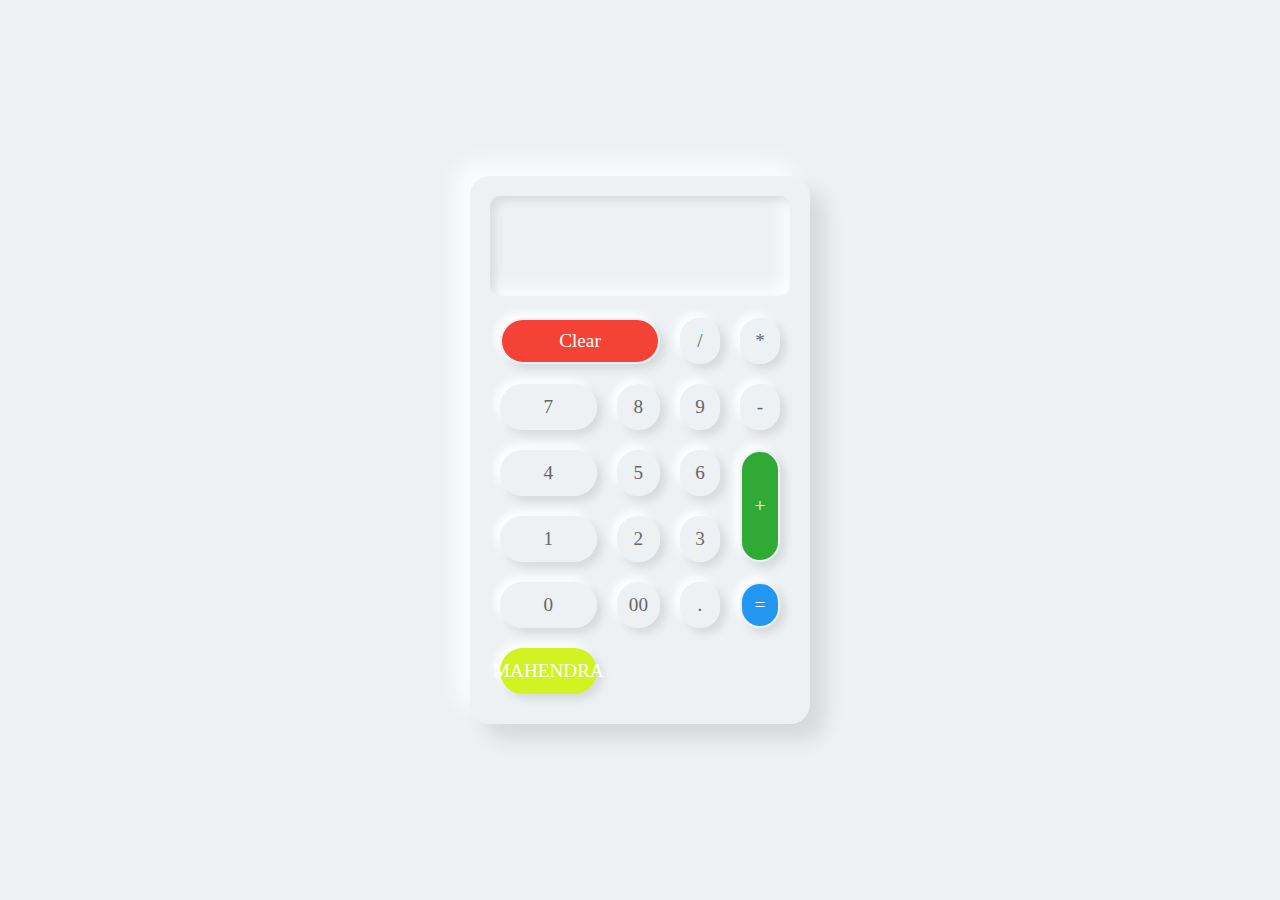
<file: Calculator/index.html>
<!doctype HTML>
 <html>
<head>
    <title>Calculator | Javascript Mini Project</title>
    <link rel="stylesheet" type="text/css" href="style.css">
</head>
<body>
    <div class="togglebtn"></div>
    <div class="Calculator">
        <div class="buttons">
                <h2 id="value"></h2>
                <span id="clear">Clear</span>
                <span>/</span>
                <span>*</span>
                <span>7</span>
                <span>8</span>
                <span>9</span>
                <span>-</span>
                <span>4</span>
                <span>5</span>
                <span>6</span>
                <span id="plus">+</span>
                <span>1</span>
                <span>2</span>
                <span>3</span>
                <span>0</span>
                <span>00</span>
                <span>.</span>
                <span id="equal">=</span>
                <span id = "Name">MAHENDRA</span>
        </div>
    </div>
    
    <script>
        let buttons = document.querySelector('.buttons');
        let btn =document.querySelectorAll('span');
        let value = document.getElementById('value');
        for(let i=0;i<btn.length;i++){
            btn[i].addEventListener("click", function(){
                if(this.innerHTML == "="){
                    value.innerHTML = eval(value.innerHTML);
                }
                else{
                    if(this.innerHTML == "Clear"){
                        value.innerHTML = "";
                    }
                    else{
                        value.innerHTML += this.innerHTML;
                    }
                }
            })
        }
    </script>
</body>
 </html>
</file>
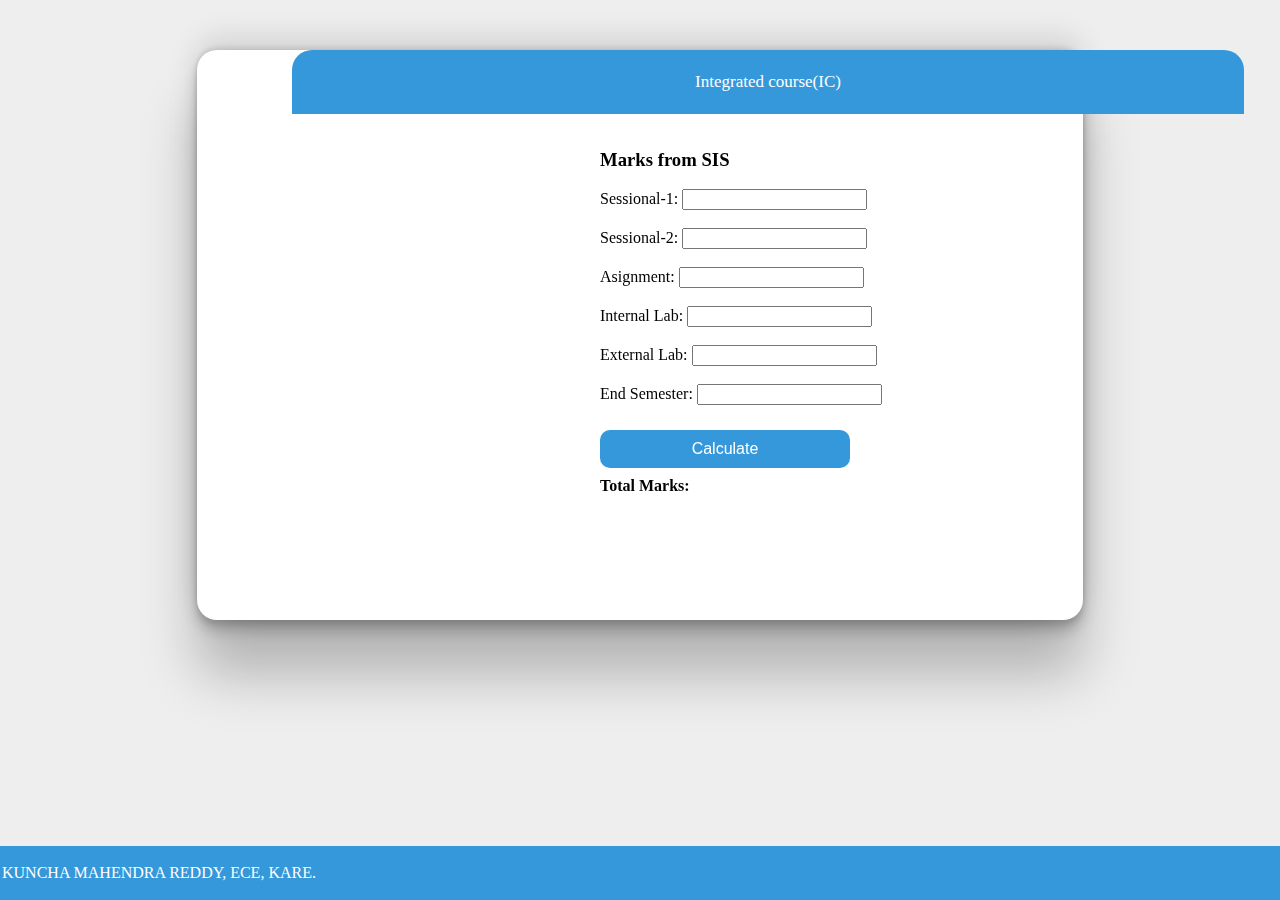
<file: Marks calculator/integratedcourse.html>
<html>  
<head>
    <title>KGA-Integrated Course</title>
    <link rel = "stylesheet" type = "text/css" href = "integratedcourse.css">
</head>  
<body>  
    <div id = "frm"> 
        <div class=pagename>
            <p>Integrated course(IC)</p>
        </div>
    <script>
        function IC()
        {
            var o=document.getElementById('sone').value;
            var t=document.getElementById('stwo').value;
            var a=document.getElementById('assignment').value;
            var i=document.getElementById('internal').value;
            var e=document.getElementById('external').value;
            var s=document.getElementById('semester').value;
            if(o>100||t>100||a>100||i>100||e>100||s>100){
                alert("Please enter valid marks");
            }  
            else{     
            document.getElementById('TotalMarks').innerHTML=((o*10/100)+(t*10/100)+(a*10/100)+(i*20/100)+(e*15/100)+(s*35/100));
            }                
        }
    </script>
        <div class=marks>
        <h3>Marks from SIS</h3> 
        Sessional-1: <input type="number" id="sone"><br><br>
        Sessional-2: <input type="number" id="stwo"><br><br>
        Asignment: <input type="number" id="assignment"><br><br>
        Internal Lab: <input type="number" id="internal"><br><br>
        External Lab: <input type="number" id="external"><br><br>
        End Semester: <input type="number" id="semester"><br><br>
        <input type="submit" value="Calculate" onclick="return IC()" class="cal"><br><br><br>
        <b>Total Marks:</b><br><br>
        <span id="TotalMarks"></span>
        </div>         
            <footer>
                <p>KUNCHA MAHENDRA REDDY, ECE, KARE.<br>
              </footer>
          </div>
        </div>
    </div>     
</body>     
</html>
</file>
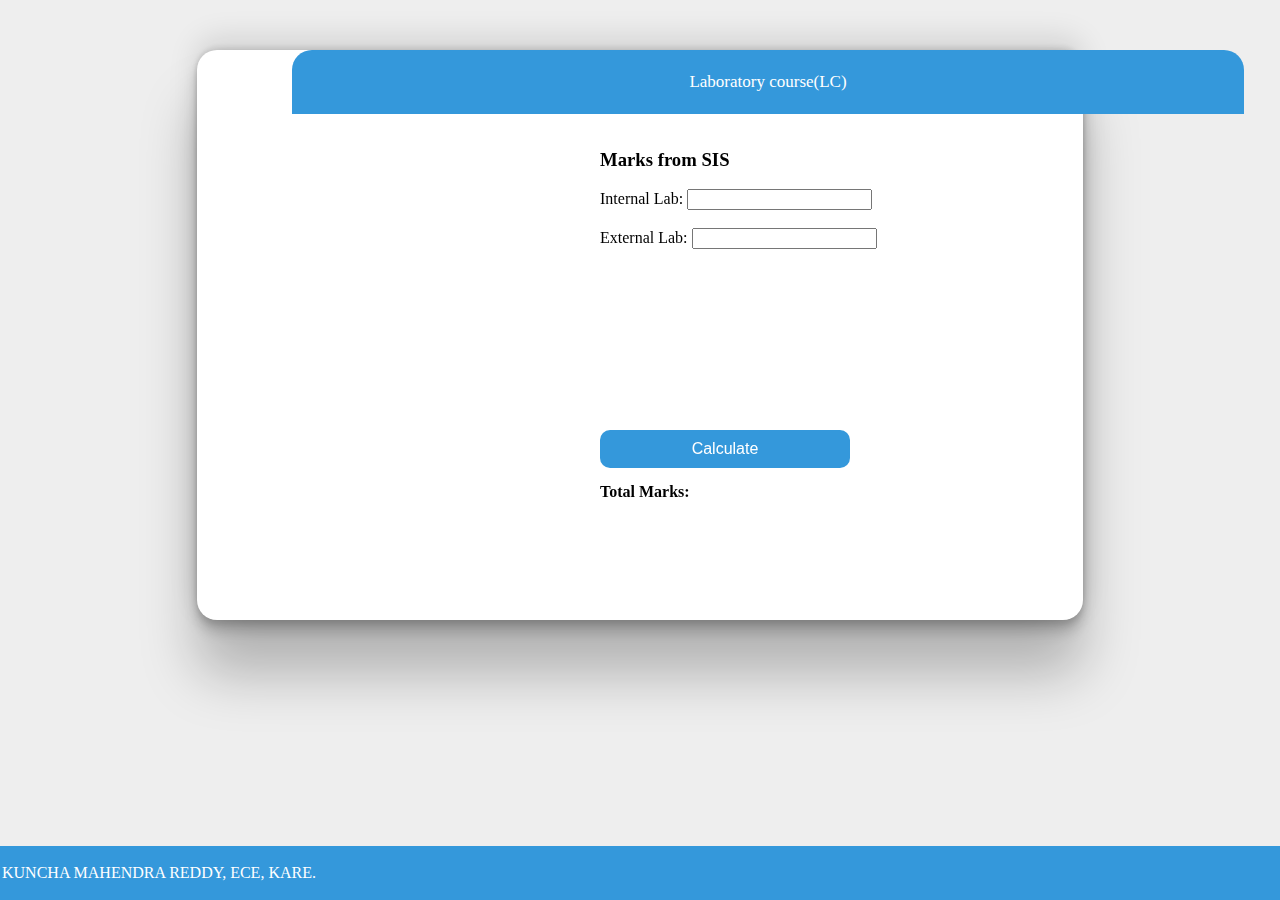
<file: Marks calculator/laboratorycourse.html>
<html>  
<head>
    <title>KGA-Laboratory Course</title>
    <link rel = "stylesheet" type = "text/css" href = "integratedcourse.css">
</head>  
<body>  
    <div id = "frm"> 
        <div class=pagename>
            <p>Laboratory course(LC)</p>
        </div>
        <script>
            function LC()
            {
                var i=document.getElementById('InternalLab').value;
                var e=document.getElementById('ExternalLab').value;
                if(i>100||e>100){
                    alert("Please enter valid marks");
                }  
                else{     
                document.getElementById('TotalMarks').innerHTML=((i/2)+(e/2));
                }                
            }
        </script>
            <div class=marks>
            <h3>Marks from SIS</h3> 
            Internal Lab: <input type="number" id="InternalLab"><br><br>
            External Lab: <input type="number" id="ExternalLab"><br><br>
            <input type="submit" value="Calculate" onclick="return LC()" class="cal"><br><br><br><br><br><br><br><br><br><br><br><br>
            <b>Total Marks:</b><br><br>
            <span id="TotalMarks"></span>
            </div>
        <footer>
            <p>KUNCHA MAHENDRA REDDY, ECE, KARE.<br>
        </footer>
    </div>   
</body>     
</html>
</file>
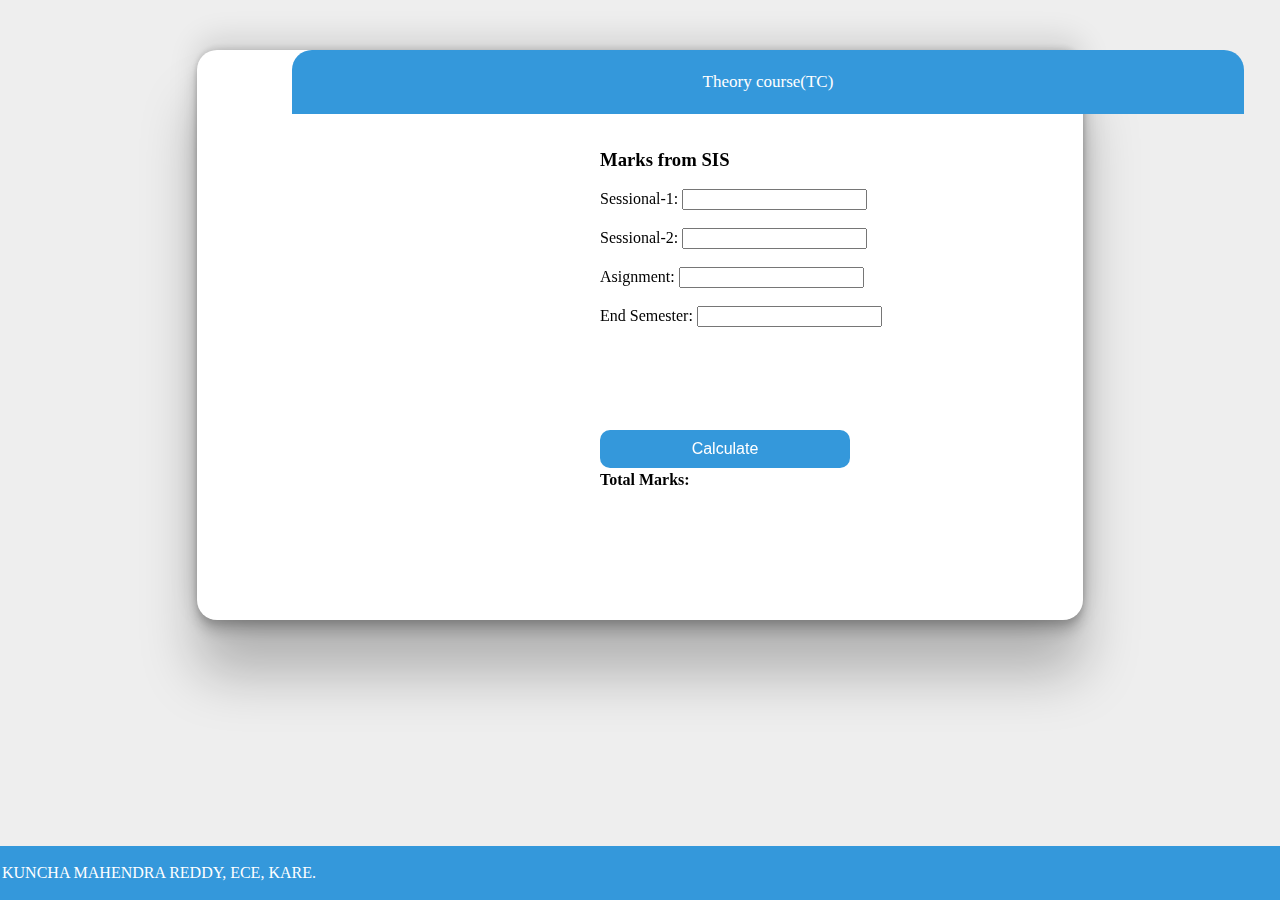
<file: Marks calculator/theorycourse.html>
<html>  
<head>
    <title>KGA-Theory Course</title>
    <link rel = "stylesheet" type = "text/css" href = "integratedcourse.css">
</head>  
<body>  
    <div id = "frm"> 
        <div class=pagename>
            <p>Theory course(TC)</p>
        </div>
        <script>
            function TC()
            {
                var o=document.getElementById('sone').value;
                var t=document.getElementById('stwo').value;
                var a=document.getElementById('assignment').value;
                var s=document.getElementById('semester').value;
                if(o>100||t>100||a>100||s>100){
                    alert("Please enter valid marks");
                }  
                else{     
                document.getElementById('TotalMarks').innerHTML=((o*17.5/100)+(t*17.5/100)+(a*15/100)+(s*50/100));
                }                
            }
        </script>
            <div class=marks>
            <h3>Marks from SIS</h3> 
            Sessional-1: <input type="number" id="sone"><br><br>
            Sessional-2: <input type="number" id="stwo"><br><br>
            Asignment: <input type="number" id="assignment"><br><br>
            End Semester: <input type="number" id="semester"><br><br>
            <input type="submit" value="Calculate" onclick="return TC()" class="cal"><br><br><br><br><br><br><br>
            <b>Total Marks:</b><br><br>
            <span id="TotalMarks"></span>
            </div>
        <footer>
            <p>KUNCHA MAHENDRA REDDY, ECE, KARE.<br>
        </footer>
</div>   
</body>     
</html>
</file>
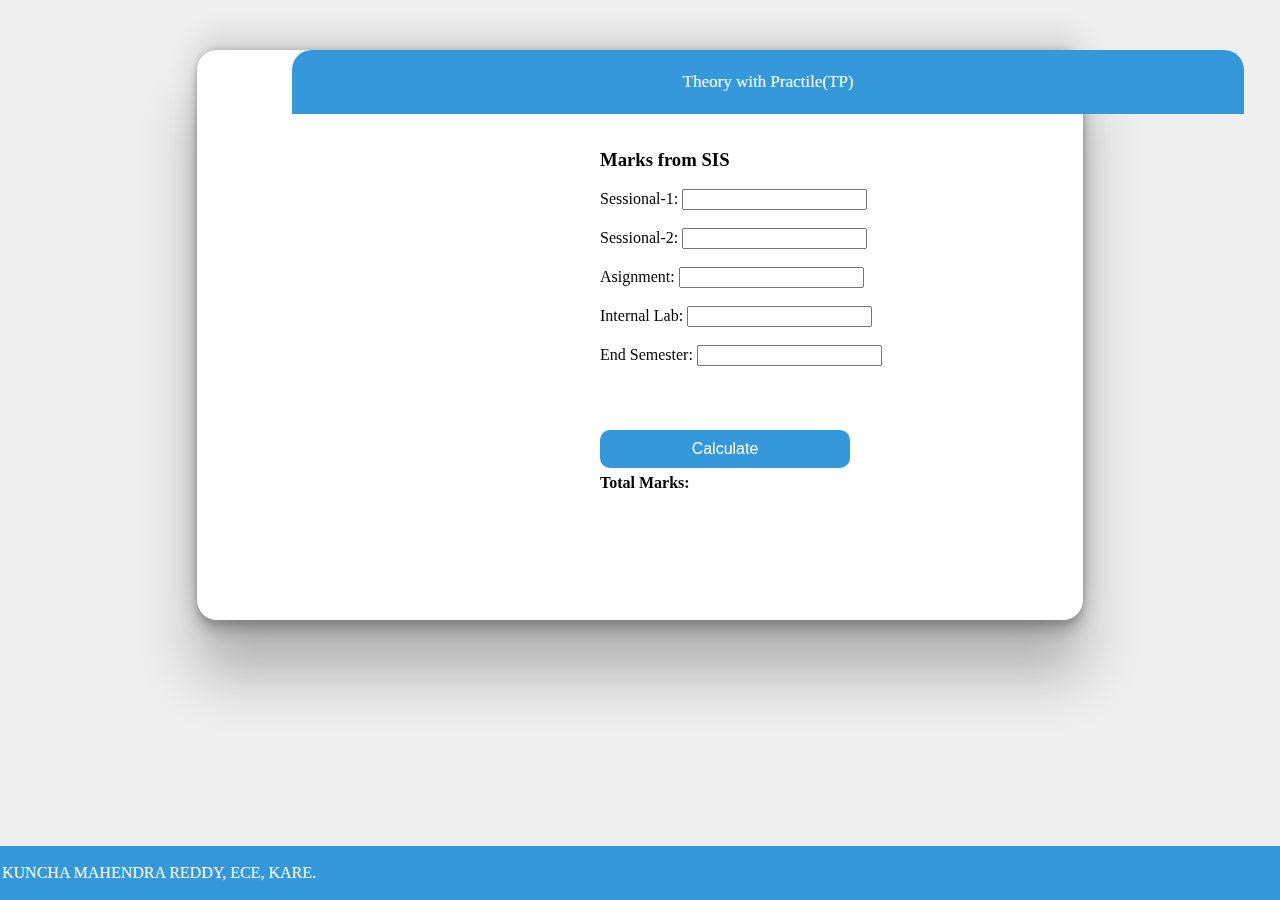
<file: Marks calculator/theorywithpractile.html>
<html>  
<head>
    <title>KGA-Theory with Practile</title>
    <meta name="viewport" content="width=device-width, initial-scale=1.0">
    <link rel = "stylesheet" type = "text/css" href = "integratedcourse.css">
</head>  
<body>  
    <div id = "frm">
        <div class=pagename>
            <p>Theory with Practile(TP)</p>
        </div> 
        <script>
            function TP()
            {
                var o=document.getElementById('sone').value;
                var t=document.getElementById('stwo').value;
                var a=document.getElementById('assignment').value;
                var i=document.getElementById('internal').value;
                var s=document.getElementById('semester').value;
                if(o>100||t>100||a>100||i>100||s>100){
                    alert("Please enter valid marks");
                }  
                else{     
                document.getElementById('TotalMarks').innerHTML=((o*10/100)+(t*10/100)+(a*15/100)+(i*15/100)+(s*50/100));
                }                
            }
        </script>
            <div class=marks>
            <h3>Marks from SIS</h3> 
            Sessional-1: <input type="number" id="sone"><br><br>
            Sessional-2: <input type="number" id="stwo"><br><br>
            Asignment: <input type="number" id="assignment"><br><br>
            Internal Lab: <input type="number" id="internal"><br><br>
            End Semester: <input type="number" id="semester"><br><br>
            <input type="submit" value="Calculate" onclick="return TP()" class="cal"><br><br><br><br><br>
            <b>Total Marks:</b><br><br>
            <span id="TotalMarks"></span> 
            <footer>
                <p>KUNCHA MAHENDRA REDDY, ECE, KARE.<br>
              </footer>
          </div>
          
    </div>   
</body>     
</html>
</file>
<file: Calculator/style.css>
*
{
    margin: 0;
    padding: 0;
    box-sizing: border-box;
    font-family: consolas;
}
body
{
    display : flex;
    align-items: center;
    justify-content: center;    
    min-height: 100vh;
    background: #edf1f4; 
}
.Calculator
{
    position: relative;
    width: 340px;
    padding: 20px;
    border-radius: 20px;
    box-shadow: 15px 15px 20px rgba(0,0,0,0.1),
    -15px -15px 20px #fffb;
}
.Calculator .buttons
{
    position :relative;
    display: grid;
}
.Calculator .buttons #value
{
    position: relative;
    grid-column: span 4;
    user-select: none;
    overflow: none;
    width: 100%;
    text-align: end;
    color: #5166d6;
    height: 100px;
    line-height: 100px;
    box-shadow:  inset 5px 5px 10px rgba(0,0,0,0.1),
    inset -5px -5px 20px #fff;
    border-radius: 10px;
    margin-bottom: 12px;
    padding: 0 20px;
    font-size: 2em;
    font-weight: 500;
}
.Calculator .buttons span
{
    position: relative;
    padding: 10px;
    box-shadow: 5px 5px 10px rgba(0,0,0,0.1),
    -5px -5px 10px #fff;
    margin: 10px;
    cursor: pointer;
    user-select: none;
    min-width: 40px;
    display: flex;
    justify-content: center;
    align-items: center;
    font-size: 1.2em;
    color: #666;
    border: 2px solid #edf1f4;
    box-shadow: 5px 5px 10px rgba(0,0,0,0.1),
    -5px -5px 10px #fff;
    border-radius: 50px;
}
.Calculator .buttons span:active
{
    box-shadow: inset 5px 5px 10px rgba(0,0,0,0.1),
    inset -5px -5px 10px #fff;
    color: #f44336;
}
.Calculator .buttons span#clear
{
    grid-column: span 2;
    background: #f44336;
    color: #fff;
    border: 2px solid #edf1f4;
}
.Calculator .buttons span#plus
{
    grid-row: span 2;
    background: #31a935;
    color: #fff;
    border: 2px solid #edf1f4;
}
.Calculator .buttons span#equal
{
    background:#2196f3;
    color: #fff;
    border: 2px solid #edf1f4
}
.Calculator .buttons span#Name
{
    grid-row: span 2;
    background:#d0f321;
    color:white;
    border: 2px solid #d0f321;
}
.Calculator .buttons span#clear:active,
.Calculator .buttons span#plus:active,
.Calculator .buttons span#equal:active
{
    box-shadow: 5px 5px 10px rgba(0,0,0,0.1),
    -5px -5px 10px #fff,
    inset 5px 5px 10px rgba(0,0,0,0.1);
}
</file>
<file: Marks calculator/integratedcourse.css>
body{   
    background: #eee;  
} 
.marks{
    position: fixed;
    left: 600px;
    top: 130px;

}

.cal {
    background-color: #3498DB;
    color: white;
    padding: 10px;
    width: 250px;
    font-size: 16px;
    border: none;
    cursor: pointer;
    position: fixed;
    left: 600px;
    top: 430px;
    border-radius: 10px;  
    box-shadow: rgba(0, 0, 0, 0.45) 0px 25px 20px -20px;
}

  /* Dropdown button on hover & focus */
  .cal:hover, .T:focus {
    background-color: #2980B9;
}

#frm{   
    width:25%;  
    border-radius: 20px;  
    margin: 50px auto;  
    background: white;  
    padding: 285px;
    box-shadow: rgba(0, 0, 0, 0.25) 0px 54px 55px, rgba(0, 0, 0, 0.12) 0px -12px 30px, rgba(0, 0, 0, 0.12) 0px 4px 6px, rgba(0, 0, 0, 0.17) 0px 12px 13px, rgba(0, 0, 0, 0.09) 0px -3px 5px;  
} 

.pagename {
    background-color: #3498DB;
    text-align: center;
    color: white;
    width:942;
    padding: 5px;
    font-size: 17px;
    position: fixed;
    left: 292px;
    top: 50px;
    border-top-left-radius: 20px;
    border-top-right-radius: 20px;
}    

footer {
    text-align: left;
    padding: 2px;
    position: fixed;
    left: 0;
    bottom: 0;
    width:100%;
    background-color: #3498DB;
    color: white;
  }
</file>
